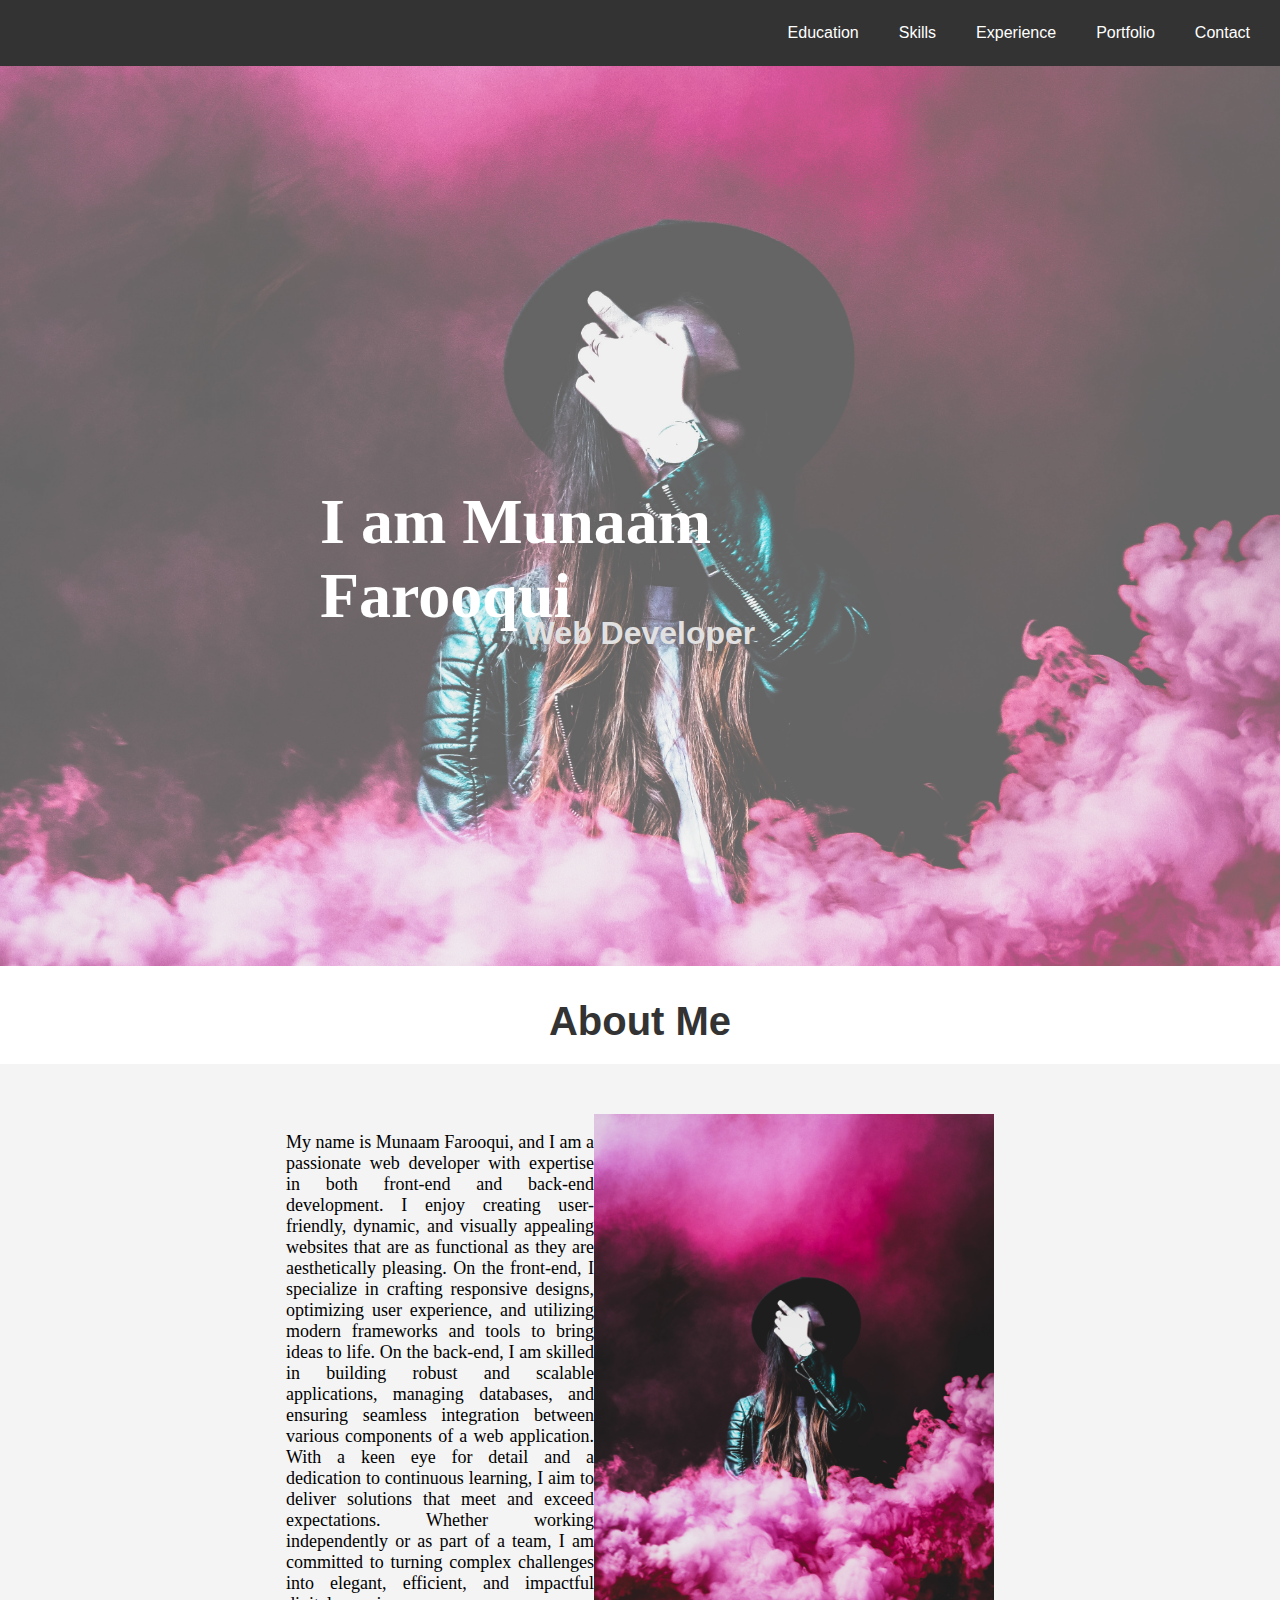
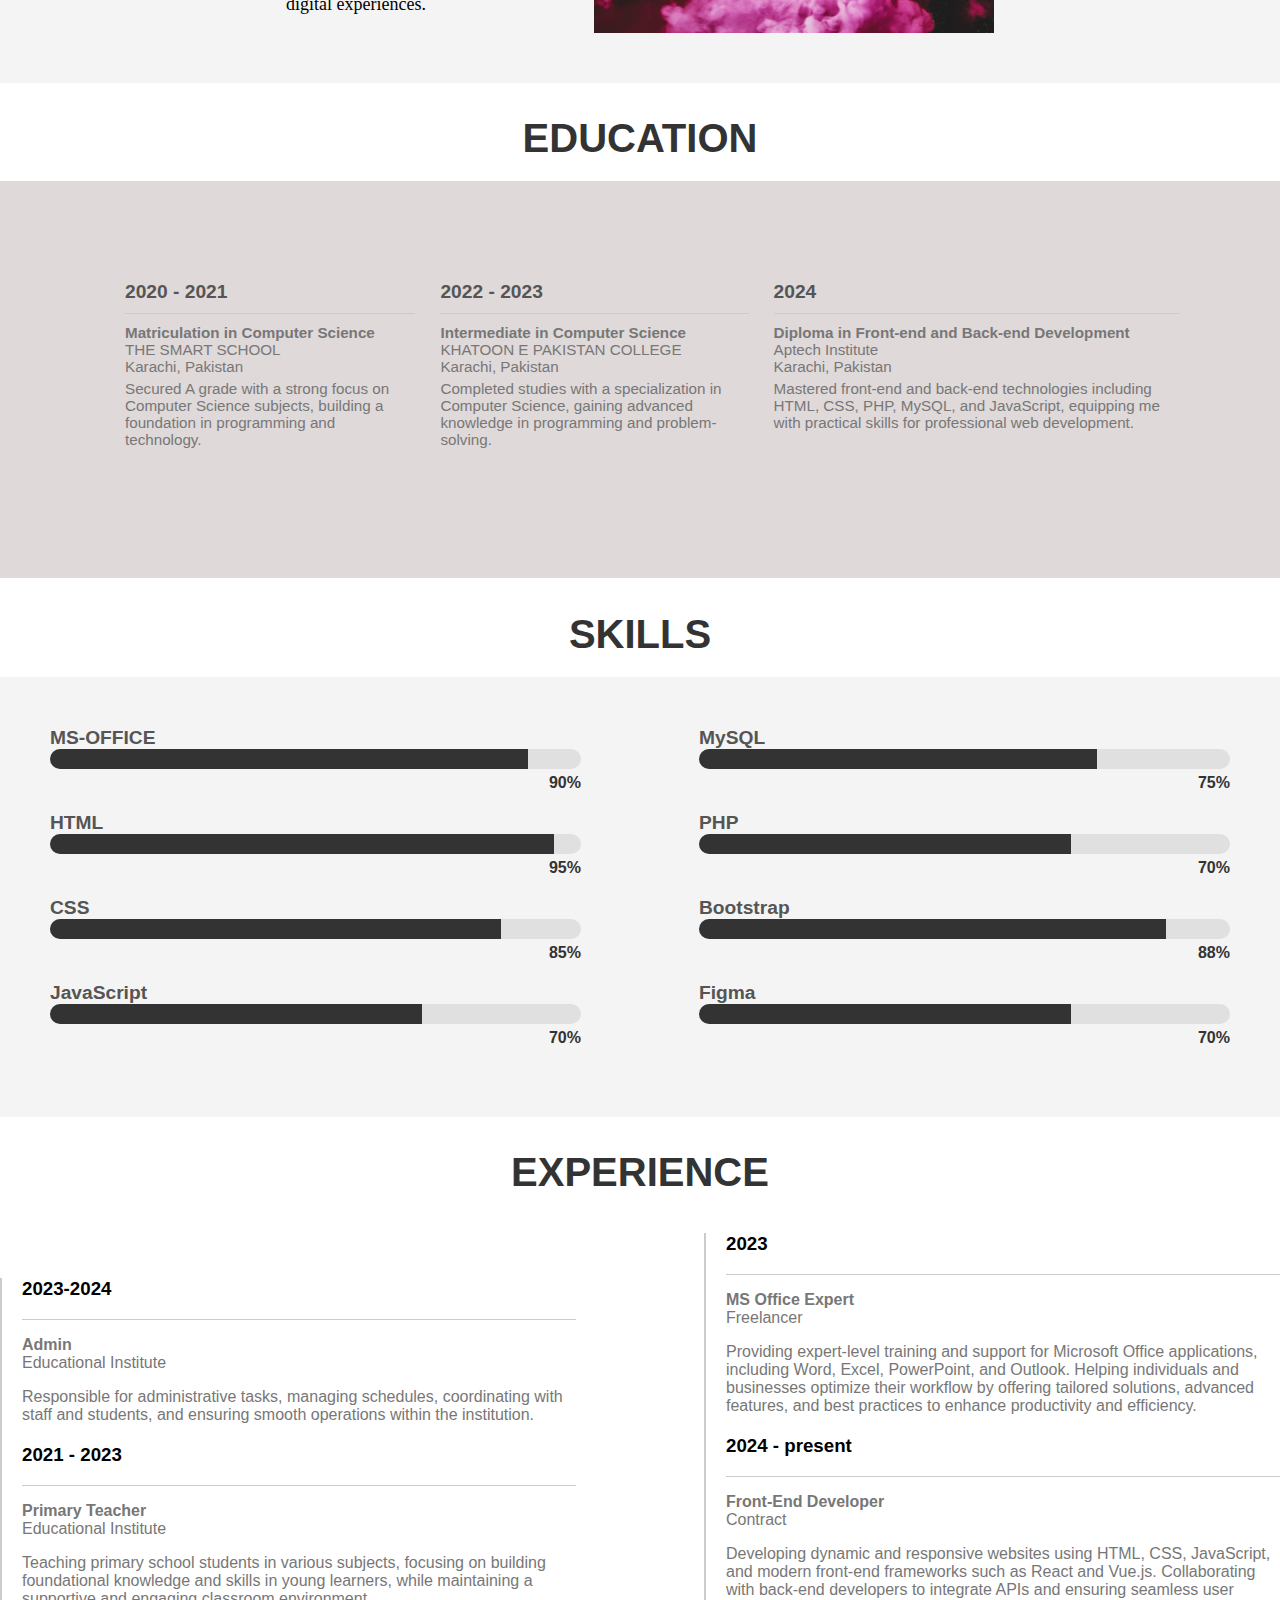
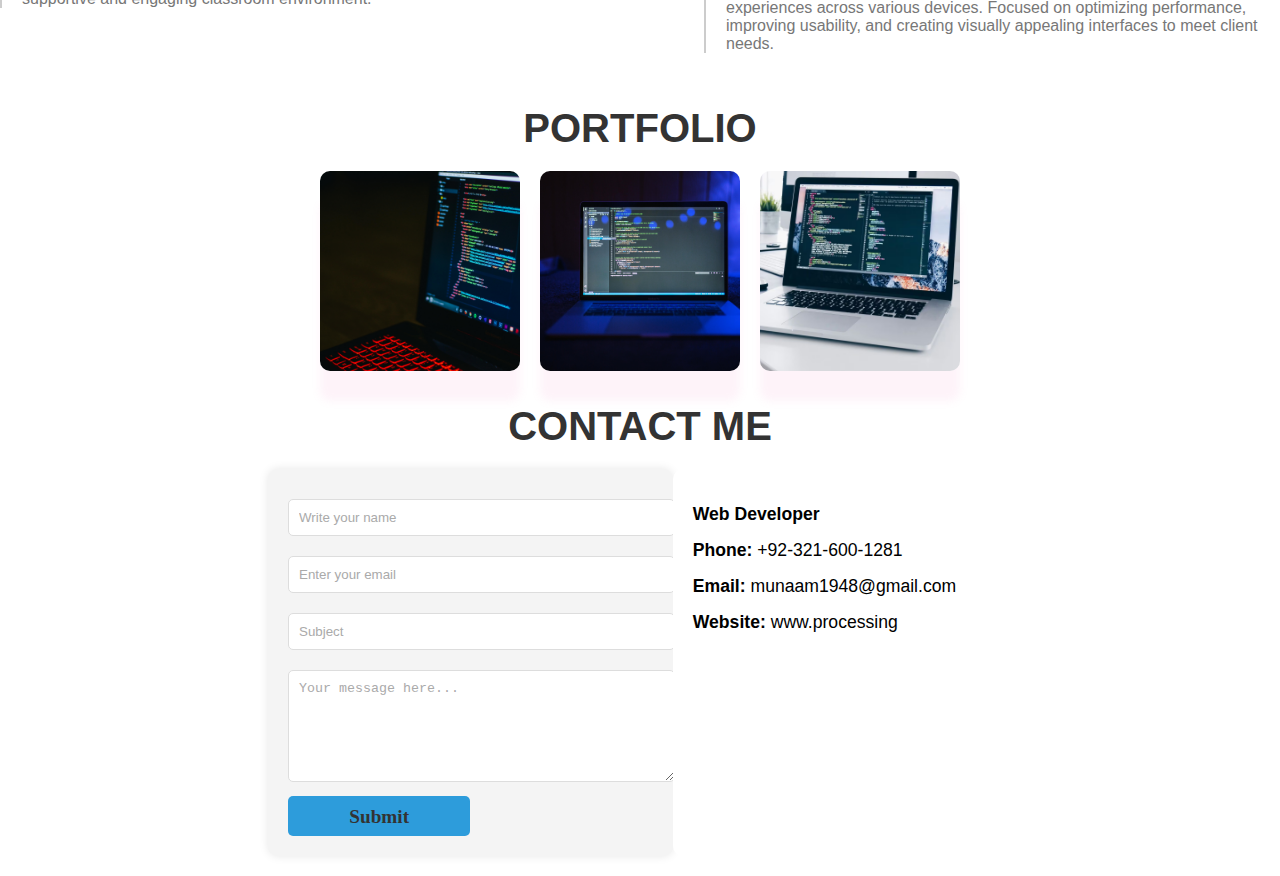
<file: index.html>
<!DOCTYPE html>
<html lang="en">
<head>
  <meta charset="UTF-8">
  <meta name="viewport" content="width=device-width, initial-scale=1.0">
  <title>PORTFOLIO</title>
  <style>

body {
            margin: 0;
            font-family: Arial, sans-serif;
        }

        .navbar {
            display: flex;
            justify-content: flex-end;
            background-color: #333;
            padding: 10px;
        }

        .navbar a {
            color: white;
            text-decoration: none;
            padding: 14px 20px;
        }


.hero {
            position: relative;
            height: 100vh;
            background-image: url('images/smoke.jpg'); /* Yahan apna image URL daalain */
            background-size: cover;
            background-position: center;
            opacity: 0.68;
        }

        .hero h1 {
            position: absolute;
            top: 50%;
            left: 50%;
            transform: translate(-50%, -50%);
            color: white;
            font-size: 4em;
            font-family: 'Times New Roman', Times, serif;
        }

        .hero h2 {
            position: absolute;
            top: 60%;
            left: 50%;
            transform: translate(-50%, -50%);
            color: lightgray;
            font-size: 2em;
        }


        .about {
            display: flex;
            justify-content: space-between;
            padding: 50px;
            background-color: #f4f4f4;
        }

        .about img {
            width: 50%;
            max-width: 400px;
            /* border: 2px solid black; */
            margin-right: 20%;
        }

        .about-text {
            width: 35%;
            /* border: 2px solid black; */
            margin-left: 20%;
            font-size: large;
            font-weight: 200;
            font-style: normal;
            font-family:'Times New Roman', Times, serif;
            text-align: justify;
             
        }

        
        .education-section {
            padding: 100px;
            background-color: #dfd9d9;
            display: flex;
            flex-direction: row;
        
        }

        header>h2 {
            text-align: center;
            font-size: 2.5em;
            margin-bottom: 20px;
            color: #333;
        }

        .education-item {
            display: flex;
            align-items: flex-start;
            margin-bottom: 30px;
            gap: 10px;
        }

        .education-item i {
            font-size: 24px;
            color: #333;
            margin-right: 15px;
        }

        .education-item-content {
            flex-grow: 1;
        }

        .education-item-content h3 {
            margin: 0;
            font-size: 1.2em;
            color: #555;
        }

        .education-item-content p {
            margin: 5px 0 0;
            color: #777;
            font-size: 0.95em;
        }

        hr {
            width: 100%;
            border: none;
            border-top: 1px solid #ccc;
            margin: 10px 0;
        }


        .skills-section {
    padding: 50px;
    background-color: #f4f4f4;
    display: flex;
    justify-content: space-between;
    flex-wrap: wrap;
    gap: 20px;
}

.skills-column {
    width: 45%;
}

.progressText {
    font-size: 1.2em;
    font-weight: bold;
    color: #555;
    margin-bottom: 10px;
}

.single-progress-txt {
    margin-bottom: 20px;
}

.progress {
    background-color: #e0e0e0;
    border-radius: 15px;
    overflow: hidden;
    position: relative;
    height: 20px;
    width: 100%;
}

.progress-bar {
    background-color: #333;
    height: 100%;
    transition: width 0.5s ease-in-out;
}

.single-progress-txt h3 {
    text-align: right;
    margin-top: 5px;
    font-size: 1em;
    color: #333;
}


 /* Experience Section */
 .experience {
            padding: 50px 20px;
            background-color: #f5bfbf;
        }

        /* .experience-header {
            text-align: center;
            font-size: 2.5em;
            margin-bottom: 40px;
            color: #333;
        } */

        .experience-content {
            display: flex;
            justify-content: space-between;
            gap: 40px;
            align-items: center;
        }

        .experience-column {
            width: 45%;
        }

        .timeline {
            border-left: 2px solid #ccc;
            padding-left: 20px;
        }

        .timeline-content {
            margin-bottom: 20px;
        }

        .timeline-content h4 {
            font-size: 1.2em;
            margin: 5px 0;
        }

        .timeline-content p {
            font-size: 1em;
            color: #777;
        }

         /* Portfolio Section */

        /* Existing Styles for Navbar, Hero Section, etc... */

        /* Portfolio Section */
        .portfolio-gallery {
            display: flex;
            justify-content: center;
            gap: 20px;
        }

        .portfolio-item {
            position: relative;
            width: 200px;
            height: 200px;
            overflow: hidden;
            border-radius: 10px;
            box-shadow: 0 30px 8px rgba(243, 140, 195, 0.1);
            transition: transform 0.3s ease-in-out;
        }

        .portfolio-item:hover {
            transform: scale(1.1);
        }

        .portfolio-item img {
            width: 100%;
            height: 100%;
            object-fit: cover;
            transition: opacity 0.3s ease-in-out;
        }

        .portfolio-item:hover img {
            opacity: 0.7;
        }

        .portfolio-item .project-name {
            position: absolute;
            top: 50%;
            left: 50%;
            transform: translate(-50%, -50%);
            font-size: 1.5em;
            color: white;
            opacity: 0;
            transition: opacity 0.3s ease-in-out;
        }

        .portfolio-item:hover .project-name {
            opacity: 1;
        }

        /* Project Details Popup */
        .project-details {
            display: none;
            position: fixed;
            top: 0;
            left: 0;
            width: 100%;
            height: 100%;
            background-color: rgba(0, 0, 0, 0.7);
            justify-content: center;
            align-items: center;
            z-index: 999;
            padding: 20px;
        }

        .project-details .content {
            background-color: white;
            border-radius: 10px;
            max-width: 90%;
            max-height: 80%;
            overflow-y: auto;
            padding: 20px;
        }

        .project-details img {
            width: 100%;
            max-height: 400px;
            object-fit: cover;
        }

        .close-btn {
            position: absolute;
            top: 20px;
            right: 80px;
            background-color: #333;
            color: white;
            font-size: 1.5em;
            border: none;
            cursor: pointer;
            padding: 10px 15px;
            border-radius: 5px;
        }

        .close-btn:hover {
            background-color: #555;
        }

        .contact-container {
            display: flex;
            justify-content: space-between;
            margin: 20px;
        }

        /* Form Section */
        .contact-form {
            width: 30%;
            padding: 20px;
            background-color: #f4f4f4;
            border-radius: 10px;
            margin-left:20% ;
            box-shadow: 0 0 10px rgba(0, 0, 0, 0.1);
        }

        .contact-form input,
        .contact-form textarea {
            width: 100%;
            padding: 10px;
            margin: 10px 0;
            border-radius: 5px;
            border: 1px solid #ddd;
        }

        .contact-form input::placeholder,
        .contact-form textarea::placeholder {
            color: #aaa;
        }

        .contact-form button {
            padding: 10px 20px;
            background-color: #2d9cdb;
            color: white;
            border: none;
            border-radius: 5px;
            cursor: pointer;
            font-size: 1.2em;
        }

        .contact-form button{

            width: 50%;
            height: 40px;
            font-family: Cambria, Cochin, Georgia, Times, 'Times New Roman', serif;
            font-weight: 800;
            color: #333;
        }
        .contact-form button:hover {
            background-color: #2083b0;
            
        }

        /* Personal Info Section */
        .personal-info {
            width: 45%;
            background-color: #fff;
            padding: 20px;
            border-radius: 10px;
            /* box-shadow: 0 0 10px rgba(0, 0, 0, 0.1); */
        }

        .personal-info p {
            margin: 15px 0;
            font-size: 1.1em;
        }

        .personal-info p span {
            font-weight: bold;
        }

        /* Social Media Icons */
        .social-icons {
            margin-top: 20px;
        }

        .social-icons a {
            margin-right: 15px;
            font-size: 1.5em;
            color: #333;
        }

        .social-icons a:hover {
            color: #2d9cdb;
        }



    /* CSS Styles */
    /* body {
      font-family: Arial, sans-serif;
      margin: 0;
      padding: 0;
    }

    .navbar {
      display: flex;
      justify-content: flex-end;
      background-color: #333;
      padding: 10px;
    }

    .navbar a {
      color: white;
      text-decoration: none;
      padding: 14px 20px;
      border-radius: 4px;
    }

    .navbar a.active {
      background-color: #007BFF;
    } */

    /* section {
      height: 500px; /* Full screen height for demonstration */
      /* padding: 20px;
    } */ */
/* 
    section:nth-child(odd) {
      background-color: #f4f4f4;
    }

    section:nth-child(even) {
      background-color: #e0e0e0;
    } */
  </style>
</head>
<body>
  <div class="navbar">
    <a href="#education" class="nav-item">Education</a>
    <a href="#skills" class="nav-item">Skills</a>
    <a href="#experience" class="nav-item">Experience</a>
    <a href="#portfolio" class="nav-item">Portfolio</a>
    <a href="#contact" class="nav-item">Contact</a>
  </div>


  <div class="hero">
    <h1>I am Munaam Farooqui</h1>
    <h2>Web Developer</h2>
</div>


<header> <h2 style="display: flex; flex-direction: row; justify-content: center  ;">About Me</h2></header>

<div class="about">
    <div class="about-text">
       <!-- <header> <h2 style="display: flex; flex-direction: row; justify-content: center  ;">About Me</h2></header> -->
        <p>My name is Munaam Farooqui, and I am a passionate web developer with expertise in both front-end and back-end development. I enjoy creating user-friendly, dynamic, and visually appealing websites that are as functional as they are aesthetically pleasing.

            On the front-end, I specialize in crafting responsive designs, optimizing user experience, and utilizing modern frameworks and tools to bring ideas to life. On the back-end, I am skilled in building robust and scalable applications, managing databases, and ensuring seamless integration between various components of a web application.
            
            With a keen eye for detail and a dedication to continuous learning, I aim to deliver solutions that meet and exceed expectations. Whether working independently or as part of a team, I am committed to turning complex challenges into elegant, efficient, and impactful digital experiences.
            </p>
    </div>
    <img src="images/smoke.jpg" alt="My Photo"> <!-- Yahan apne photo ka URL daalain -->
</div>


  <!-- Sections -->
  <section id="education">
    <header> <h2 style="display: flex; flex-direction: row; justify-content: center  ;">EDUCATION</h2></header>
   
    <div class="education-section">
        <!-- <h2>Education</h2> -->
        <div class="education-item">
            <i class="fas fa-graduation-cap"></i>
            <div class="education-item-content">
                <h3>2020 - 2021</h3>
                <hr>
                <p><strong>Matriculation in Computer Science</strong><br>THE SMART SCHOOL<br>Karachi, Pakistan</p>
                <p>Secured A grade with a strong focus on Computer Science subjects, building a foundation in programming and technology.</p>
                
            </div>
        </div>
        <div class="education-item" >
            <i class="fas fa-graduation-cap"></i>
            <div class="education-item-content">
                <h3>2022 - 2023</h3>
<hr>
<p><strong>Intermediate in Computer Science</strong><br>KHATOON E PAKISTAN COLLEGE<br>Karachi, Pakistan</p>
<p>Completed studies with a specialization in Computer Science, gaining advanced knowledge in programming and problem-solving.</p>

                
            </div>
        </div>
        <div class="education-item">
            <i class="fas fa-paint-brush"></i>
            <div class="education-item-content">
                <h3>2024</h3>
                <hr>
                <p><strong>Diploma in Front-end and Back-end Development</strong><br>Aptech Institute<br>Karachi, Pakistan</p>
                <p>Mastered front-end and back-end technologies including HTML, CSS, PHP, MySQL, and JavaScript, equipping me with practical skills for professional web development.</p>
                
                
            </div>
        </div>
    </div>
  </section>

  <section id="skills">
    <header>
        <h2 style="display: flex; flex-direction: row; justify-content: center;">SKILLS</h2>
    </header>
    
    <div class="skills-section">
        <!-- Left Column -->
        <div class="skills-column">
            <span class="progressText">MS-OFFICE</span>
            <div class="single-progress-txt">
                <div class="progress">
                    <div class="progress-bar" style="width: 90%;"></div>
                </div>
                <h3>90%</h3>
            </div>
    
            <span class="progressText">HTML</span>
            <div class="single-progress-txt">
                <div class="progress">
                    <div class="progress-bar" style="width: 95%;"></div>
                </div>
                <h3>95%</h3>
            </div>
    
            <span class="progressText">CSS</span>
            <div class="single-progress-txt">
                <div class="progress">
                    <div class="progress-bar" style="width: 85%;"></div>
                </div>
                <h3>85%</h3>
            </div>
    
            <span class="progressText">JavaScript</span>
            <div class="single-progress-txt">
                <div class="progress">
                    <div class="progress-bar" style="width: 70%;"></div>
                </div>
                <h3>70%</h3>
            </div>
        </div>
    
        <!-- Right Column -->
        <div class="skills-column">
            <span class="progressText">MySQL</span>
            <div class="single-progress-txt">
                <div class="progress">
                    <div class="progress-bar" style="width: 75%;"></div>
                </div>
                <h3>75%</h3>
            </div>
    
            <span class="progressText">PHP</span>
            <div class="single-progress-txt">
                <div class="progress">
                    <div class="progress-bar" style="width: 70%;"></div>
                </div>
                <h3>70%</h3>
            </div>
    
            <span class="progressText">Bootstrap</span>
            <div class="single-progress-txt">
                <div class="progress">
                    <div class="progress-bar" style="width: 88%;"></div>
                </div>
                <h3>88%</h3>
            </div>
    
            <span class="progressText">Figma</span>
            <div class="single-progress-txt">
                <div class="progress">
                    <div class="progress-bar" style="width: 70%;"></div>
                </div>
                <h3>70%</h3>
            </div>
        </div>
    </div>

  </section>

  <section id="experience">
    <header> <h2 style="display: flex; flex-direction: row; justify-content: center  ;">EXPERIENCE</h2></header>
        <div class="experience-content">
            <div class="experience-column">
                <div class="timeline">
                    <div class="timeline-content">
                        <h3>2023-2024</h3>
<hr>
<p><strong>Admin</strong><br>Educational Institute</p>
<p>Responsible for administrative tasks, managing schedules, coordinating with staff and students, and ensuring smooth operations within the institution.</p>


                    </div>
                    <div class="timeline-content">
                        <h3>2021 - 2023</h3>
<hr>
<p><strong>Primary Teacher</strong><br>Educational Institute</p>
<p>Teaching primary school students in various subjects, focusing on building foundational knowledge and skills in young learners, while maintaining a supportive and engaging classroom environment.</p>

                    </div>
                </div>
            </div>
            <div class="experience-column">
                <div class="timeline">
                    <div class="timeline-content">
                        <h3>2023</h3>
                        <hr>
                        <p><strong>MS Office Expert</strong><br>Freelancer</p>
                        <p>Providing expert-level training and support for Microsoft Office applications, including Word, Excel, PowerPoint, and Outlook. Helping individuals and businesses optimize their workflow by offering tailored solutions, advanced features, and best practices to enhance productivity and efficiency.</p>
                    </div>
                    <div class="timeline-content">
                        <h3>2024 - present</h3>
                        <hr>
                        <p><strong>Front-End Developer</strong><br>Contract</p>
                        <p>Developing dynamic and responsive websites using HTML, CSS, JavaScript, and modern front-end frameworks such as React and Vue.js. Collaborating with back-end developers to integrate APIs and ensuring seamless user experiences across various devices. Focused on optimizing performance, improving usability, and creating visually appealing interfaces to meet client needs.</p>
                    </div>
                </div>
            </div>
        </div>
    </section>
  </section>

  <section id="portfolio">
    <header> <h2 style="display: flex; flex-direction: row; justify-content: center  ;">PORTFOLIO</h2></header>

    <!-- Portfolio Section -->
    <!-- Existing Navbar, Hero Section, etc... -->

   <!-- <header> <h2>Portfolio</h2></header> -->
   <div class="portfolio">
       <div class="portfolio-gallery">
           <div class="portfolio-item" onclick="openProject('figma')">
               <img src="images/code.jpg" alt="Project 1">
               <div class="project-name">Figma</div>
           </div>
           <div class="portfolio-item" onclick="openProject('website')">
               <img src="images/code2.jpeg" alt="Project 2">
               <div class="project-name">Website</div>
           </div>
           <div class="portfolio-item" onclick="openProject('design')">
               <img src="images/code3.avif" alt="Project 3">
               <div class="project-name">Design</div>
           </div>
       </div>
   </div>

   <!-- Project Details Popup -->
   <div  id="project-details"   class="project-details" >
       <button class="close-btn" onclick="closeProject()">Close</button>
       <div id="project-content" class="content"></div>
   </div>

   <script>
       // JavaScript for Opening and Closing Projects
       function openProject(projectName) {
           const projectDetails = document.getElementById('project-details');
           const projectContent = document.getElementById('project-content');
           let content;

           // Example project details (you can add more content here)
           if (projectName === 'figma') {
               content = `<h2>PORTFOLIO PROJECT</h2><p>Description:
This project is a personal portfolio website designed to showcase my skills, projects, and experiences as a web developer. The website is built with a clean, modern, and responsive design, ensuring it looks great on all devices. It features a smooth, interactive navigation system that guides visitors through various sections, including my education, work experience, and contact details.

Technologies used:

HTML for structuring the content
CSS (with Flexbox and Grid) for layout and styling
JavaScript for interactive elements such as smooth scrolling and dynamic content loading
Bootstrap for responsive design.</p> <a href="portfolio" target="_blank">View Project</a>`;
           } else if (projectName === 'website') {
               content = `<h2>WebPage Project</h2><p>"Welcome to my portfolio! I specialize in creating visually stunning and user-friendly websites that deliver exceptional experiences. With a passion for design and a keen eye for detail, I bring ideas to life through clean, modern, and responsive front-end development. Explore my projects to see how I can transform your digital vision into reality."</p> <a href="HTML" target="_blank">View Project</a> `;
           } else if (projectName === 'design') {
               content = `<h2>Design Project</h2><p> Design project.</p><img src="images/code.jpg" alt="Design Project">`;
           }

//             projectDetails.style.display = 'flex';:
// Jab aap kisi project par click karte ho, yeh line popup ko dikhane ke liye hai.
// Hum display: 'flex' use kar rahe hain, jo project-details ko fullscreen mode mein show karne ke liye hai.
// Iska matlab hai ki popup ka container visible ho jayega.

           projectContent.innerHTML = content;
           projectDetails.style.display = 'flex';
       }

       function closeProject() {
           const projectDetails = document.getElementById('project-details');
           projectDetails.style.display = 'none';
       }
   </script>
  </section>

  <section id="contact">
   
     <!-- Header -->
     <header> <h2 style="display: flex; flex-direction: row; justify-content: center  ;">CONTACT ME</h2></header>

     <!-- Contact Section -->
     <div class="contact-container">
 
         <!-- Contact Form -->
         <div class="contact-form">
             <input type="text" placeholder="Write your name" id="name" name="name">
             <input type="email" placeholder="Enter your email" id="email" name="email">
             <input type="text" placeholder="Subject" id="subject" name="subject">
             <textarea placeholder="Your message here..." id="message" name="message" rows="6"></textarea>
             <button type="submit">Submit</button>
         </div>
 
         <!-- Personal Info Section -->
         <div class="personal-info">
             <p><span>Web Developer</span></p>
             <p><span>Phone:</span> +92-321-600-1281</p>
             <p><span>Email:</span> munaam1948@gmail.com</p>
             <p><span>Website:</span> www.processing</p>
 
             <!-- Social Media Icons -->
             <div class="social-icons">
                 <a href="#" class="fab fa-facebook-f"></a>
                 <a href="#" class="fab fa-instagram"></a>
                 <a href="#" class="fab fa-snapchat-ghost"></a>
                 <a href="#" class="fab fa-twitter"></a>
             </div>
         </div>
 
     </div>
    
    
     
  <script>
    // Smooth Scroll Functionality
    const navItems = document.querySelectorAll('.nav-item');

    navItems.forEach(item => {
      item.addEventListener('click', (e) => {
        e.preventDefault();

        // Remove active class from all links
        navItems.forEach(nav => nav.classList.remove('active'));

        // Add active class to clicked link
        item.classList.add('active');

        // Scroll to the target section
        const targetSection = document.querySelector(item.getAttribute('href'));
        targetSection.scrollIntoView({
          behavior: 'smooth'
        });
      });
    });
  </script>
</body>
</html>
</file>
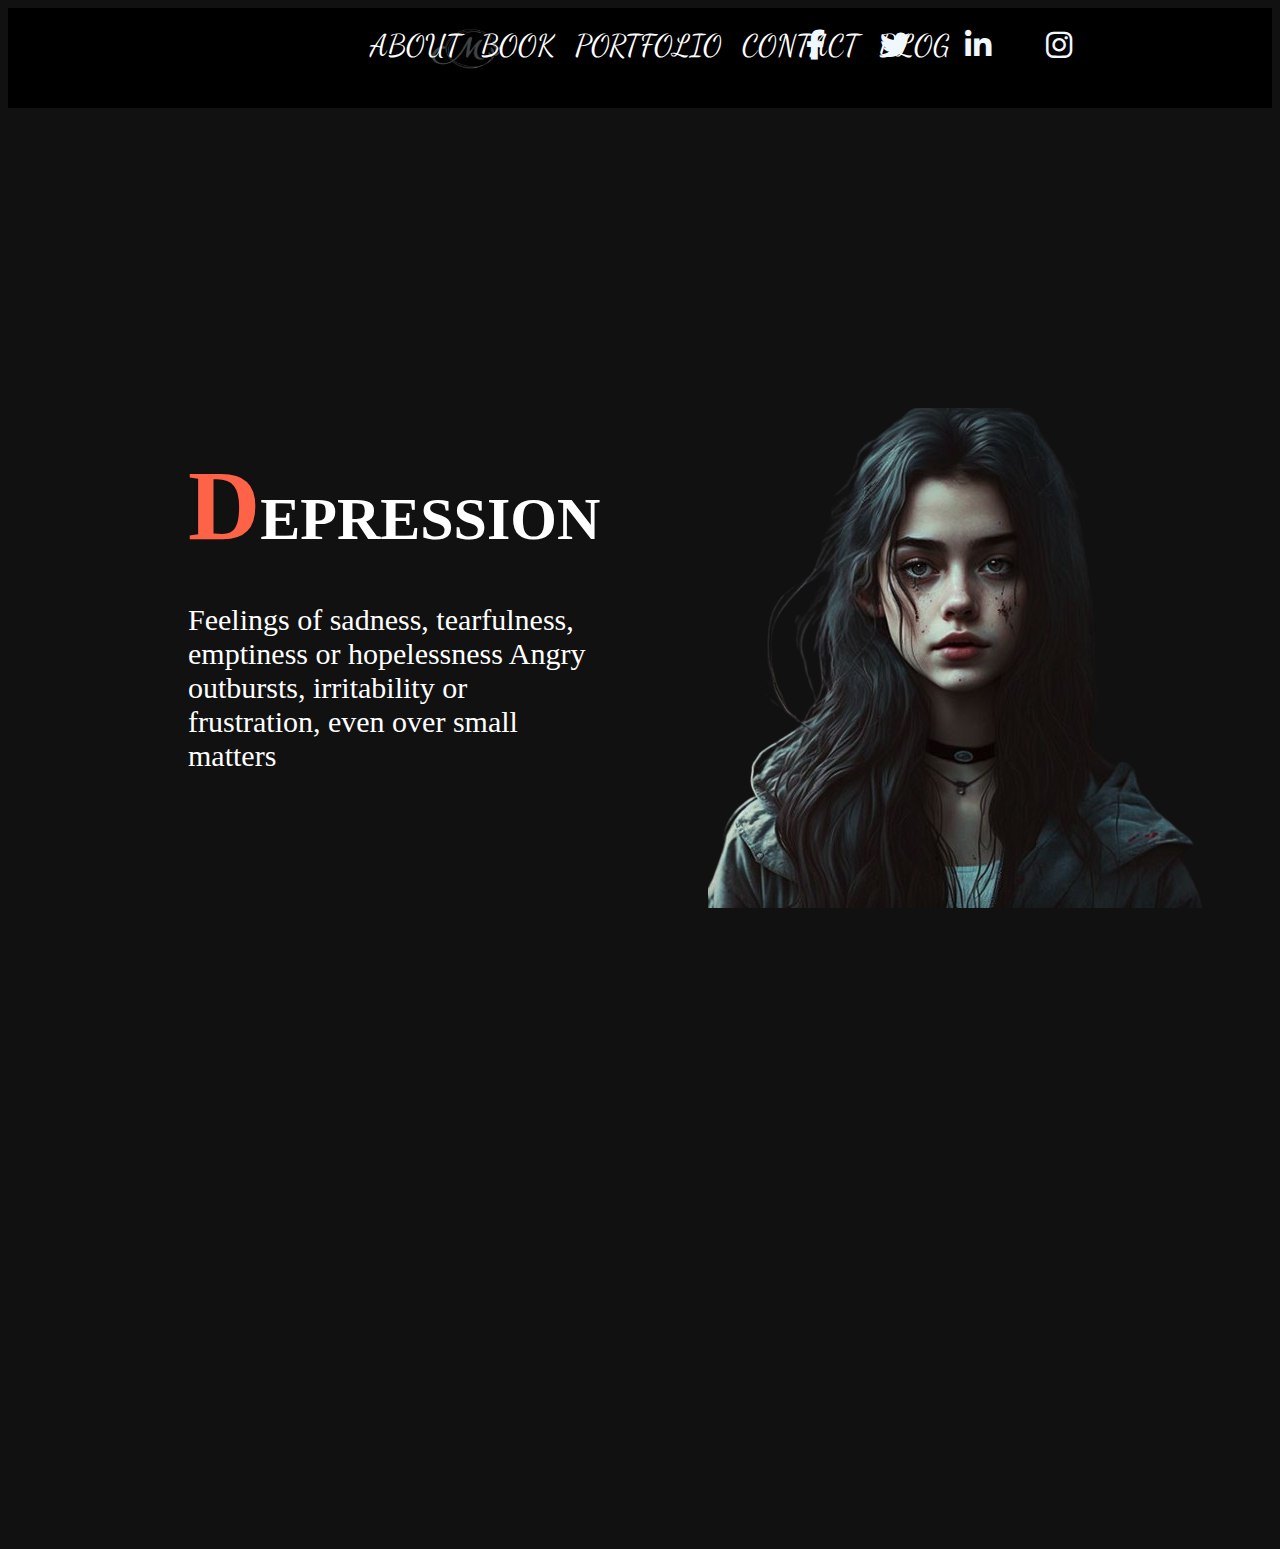
<file: HTML/index.html>
<!DOCTYPE html>
<html lang="en">

<head>
    <meta charset="UTF-8">
    <meta name="viewport" content="width=device-width, initial-scale=1.0">
    <title>Document</title>
    <link rel="stylesheet" href="CSS/style.css">
    <link rel="stylesheet" href="https://cdnjs.cloudflare.com/ajax/libs/font-awesome/6.5.1/css/all.min.css">
    <link rel="preconnect" href="https://fonts.googleapis.com">
<link rel="preconnect" href="https://fonts.gstatic.com" crossorigin>
<link href="https://fonts.googleapis.com/css2?family=Dancing+Script:wght@700&display=swap" rel="stylesheet">
 
</head>

<body>
    <div class="grandparent">

        <div class="parent"> 
       
            <img src="CSS/images/M.png" alt="" class="m">
         

        <div class="container1">
            <ul class="ul1">
                <li class="icon_one">ABOUT</li>
                <li class="icon_two">BOOK</li>
                <li class="icon_three">PORTFOLIO</li>
                <li class="icon_four">CONTACT</li>
                <li class="icon_five">BLOG</li>
            </ul>
        </div>



        <div class="container2">
            <ul class="ul2">
                <li><abbr title="facebook"> <i class="fab fa-facebook-f"></i></abbr></li>
                <li><abbr title="twitter"> <i class="fab fa-twitter"></i></abbr></li>
                <li><abbr title="linkdin"><i class="fab fa-linkedin-in"></i></abbr></li>
                <li><abbr title="instagram"><i class="fab fa-instagram"></i></abbr></li>
            </ul>
        </div>


    </div>

    </div>


    <div class="img">
        <img src="CSS/images/darker.png" alt="">
    </div>


    <div class="depress"> 
        <h1 class="depression">DEPRESSION</h1>
        <p style="justify-content: center;">Feelings of sadness, tearfulness, emptiness or hopelessness Angry outbursts, irritability  or frustration, even over small matters</p>
    </div>

    <div class="thought"  >
        <h1>THOUGHTS CAUSED BY DEPRESSION</h1>
        <details> <summary>CLICK ME</summary>
        <ul class="list">
            <li>'I'm a failure. '</li>
            <li>'It's my fault. '</li>
            <li>'Nothing good ever happens to me. '</li>
            <li>'There is nothing good in my life. '</li>
            <li>'Life's not worth living. '</li>
        </ul>
    </details>
    </div>
 
</body>

</html>
</file>
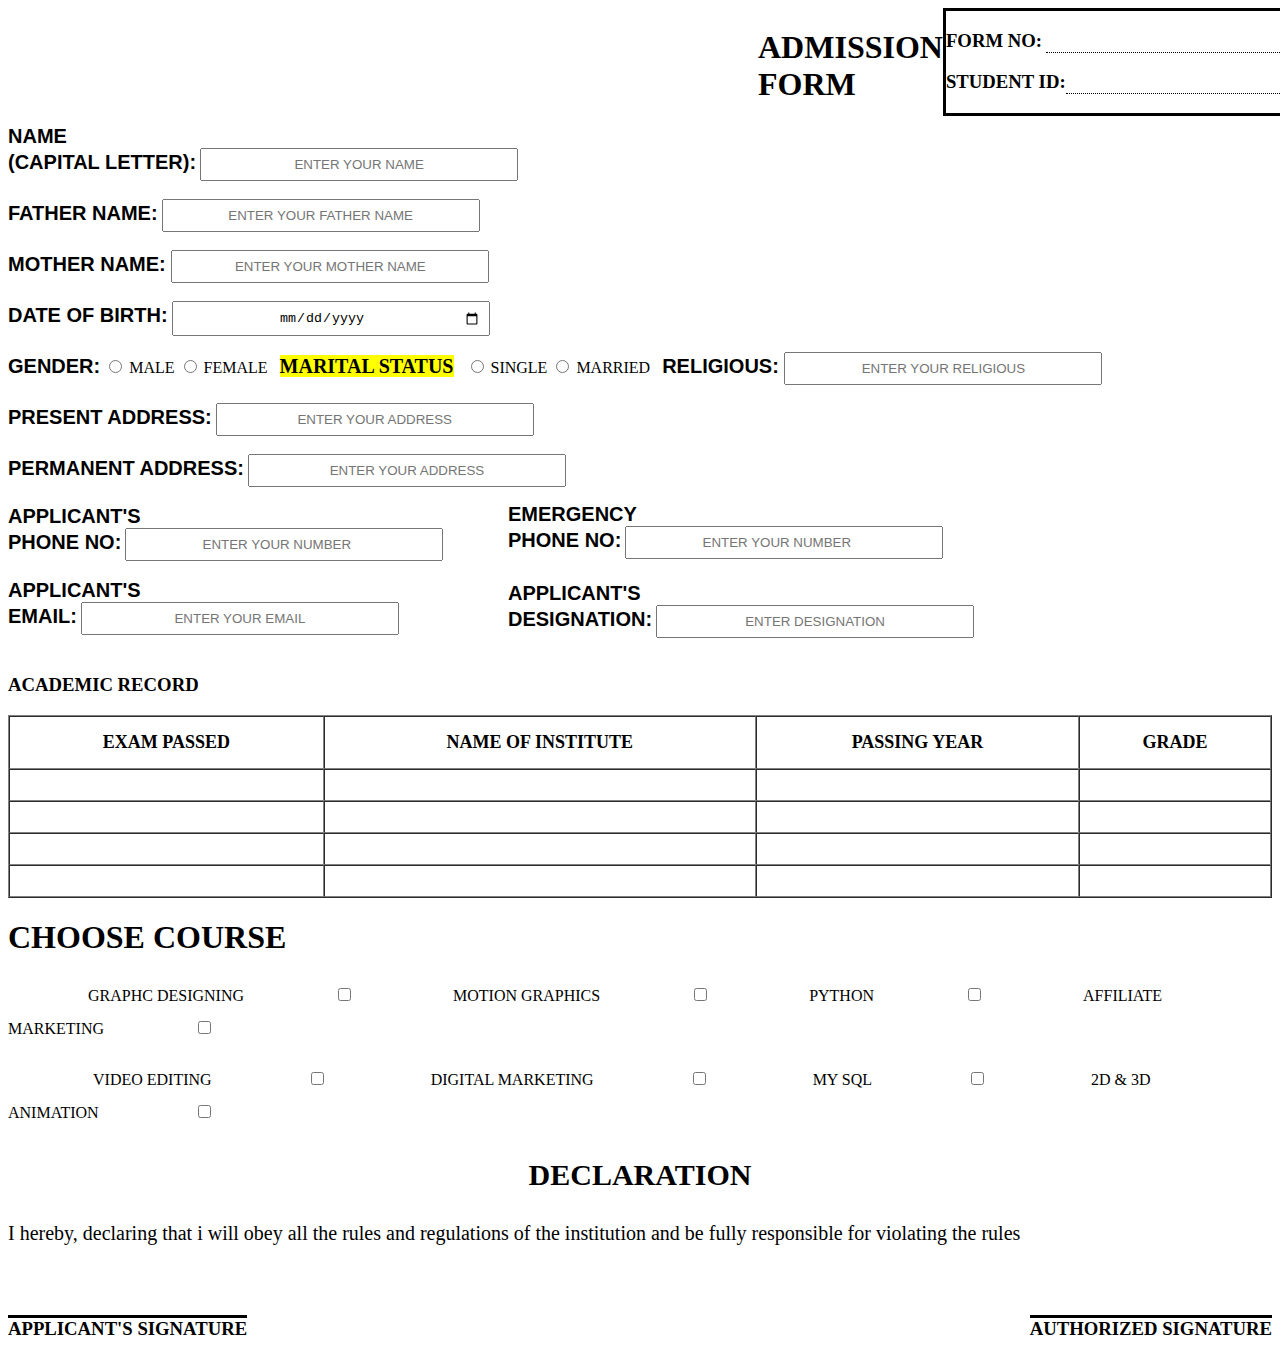
<file: HTML/form.html>
<!DOCTYPE html>
<html lang="en">

<head>
    <meta charset="UTF-8">
    <meta name="viewport" content="width=device-width, initial-scale=1.0">
    <title>Document</title>
    <link rel="stylesheet" href="CSS/styleform.css">
</head>

<body>
    <div class="container">
        <div class="header">
            <header>
                <H1 style="margin-left: 750px;">ADMISSION FORM</H1>
            </header>
            <div>
                <div class="stdid" style="border: 3px solid black;">
                    <h3 class="sideh3">FORM NO: <div style="border-bottom: 1px dotted black; margin-left: 100px; width:270px;"></div>
                    </h3>
                    <h3 class="sideh3"> STUDENT ID: <div style="border-bottom: 1px dotted black; margin-left: 120px; width:250px;">
                        </div>
                    </h3>
                </div>
            </div>
        </div>


        <form action="">
 

            <label for="" style="font-size: 20px;" class="label">NAME <br> (CAPITAL LETTER):</label>
            <input type="text" placeholder="ENTER YOUR NAME" style="width: 300PX; text-align: center; padding: 7px;">

            <br>
            <br>


            <label for="" style="font-size: 20px;" class="label"> FATHER NAME:</label>
            <input type="text" placeholder="ENTER YOUR FATHER NAME"
                style="width: 300PX; text-align: center; padding: 7px;">

            <br>
            <br>

            <label for="" style="font-size: 20px;" class="label">MOTHER NAME: </label>
            <input type="text" placeholder="ENTER YOUR MOTHER NAME"
                style="width: 300PX; text-align: center; padding: 7px;">

            <br>
            <br>

            <label for="" class="label">DATE OF BIRTH:</label>
            <input type="date" style="width: 300PX; text-align: center; padding: 7px;">


            <div class="pic" style="border: 5px solid black;  height: 300px; width: 300px; position: relative; left: 1500px; top: -200px; font-size: larger ;">
            <h4><center> PASSPORT SIZE PHOTO</center></h4>
            </div>
            <br>
            <br>

            <div id="theend" style="margin-top: -330px;">
            <label class="label">GENDER:</label>
            <input type="radio" name="gender">
            <label>MALE </label> <input type="radio" name="gender">
            <label>FEMALE </label> &nbsp;
            <label style="font-size: 20px; "><b><mark>MARITAL STATUS</mark></b></label> &nbsp;
            <input type="radio" name=" status"> <label>SINGLE</label>
            <input type="radio" name=" status"> <label>MARRIED</label> &nbsp;
            <label style="font-size: 20px;" class="label">RELIGIOUS: </label>
            <input type="text" placeholder="ENTER YOUR RELIGIOUS"
                style="width: 300PX; text-align: center; padding: 7px;">

            <br>
            <br>

            <label style="font-size: 20px;" class="label">PRESENT ADDRESS:</label> </label>
            <input type="text" placeholder="ENTER YOUR ADDRESS" style="width: 300PX; text-align: center; padding: 7px;">

            <br>
            <br>


            <label style="font-size: 20px;" class="label">PERMANENT ADDRESS:</label> </label>
            <input type="text" placeholder="ENTER YOUR ADDRESS" style="width: 300PX; text-align: center; padding: 7px;">


            <br>
            <br>

            <div class="section">
                <label style="font-size: 20px;" class="label">APPLICANT'S <br> PHONE NO:</label> </label>
                <input type="number" placeholder="ENTER YOUR NUMBER"
                    style="width: 300PX; text-align: center; padding: 7px;">

                <br>
                <br>


                <label style="font-size: 20px;" class="label">APPLICANT'S <br>EMAIL:</label> </label>
                <input type="email" placeholder="ENTER YOUR EMAIL"
                    style="width: 300PX; text-align: center; padding: 7px;">


                <br>
                <br>


                <label style="font-size: 20px;" class="label" id="label-One">EMERGENCY <br> PHONE NO:</label>
                <input type="number" placeholder="ENTER YOUR NUMBER"
                    style="width: 300PX; text-align: center; padding: 7px;" id="label-One">


                <br>
                <br>


                <label style="font-size: 20px;" class="label" id="label-Two">APPLICANT'S <br> DESIGNATION:</label>
                <input type="text" placeholder="ENTER DESIGNATION"
                    style="width: 300PX; text-align: center; padding: 7px; " id="label-Two">

            </div>

            <h3>ACADEMIC RECORD</h3>
            <label ><table border="1" cellspacing="0" width="100%"> </label>
                <thead>
                    <tr>
                        <th>EXAM PASSED</th>
                        <th>NAME OF INSTITUTE</th>
                        <th>PASSING YEAR</th>
                        <th>GRADE</th>
                    </tr>
                </thead>

                <tbody>
                    <tr>
                        <td></td>
                        <td></td>
                        <td></td>
                        <td></td>
                    </tr>

                    <tr>
                        <td></td>
                        <td></td>
                        <td></td>
                        <td></td>
                    </tr>

                    <tr>
                        <td></td>
                        <td></td>
                        <td></td>
                        <td></td>
                    </tr>

                    <tr>
                        <td></td>
                        <td></td>
                        <td></td>
                        <td></td>
                    </tr>
                </tbody>
            </table>

            <h1>CHOOSE COURSE</h1>

            <div class="choose">
            <label  >GRAPHC DESIGNING</label>
            <input type="checkbox" class="checkbox" > &nbsp; 
             <label> MOTION GRAPHICS</label>
            <input type="checkbox"  class="checkbox" > &nbsp; 
            <label >PYTHON</label>
           <input type="checkbox"  class="checkbox"> &nbsp;
           <label >AFFILIATE MARKETING</label>
           <input type="checkbox"  class="checkbox">

           </div>

            <br>

            <div class="choosetwo">
            <label >VIDEO EDITING</label>
            <input type="checkbox"  class="checkbox" > &nbsp;
            <label >DIGITAL MARKETING</label>
            <input type="checkbox"  class="checkbox"> &nbsp; 
            <label >MY SQL</label>
           <input type="checkbox"  class="checkbox" > &nbsp;
           <label > 2D & 3D ANIMATION</label>
            <input type="checkbox"   class="checkbox">

            <br>
        </div>

        <h3 style="font-size: 30px; font-weight: bold;"> <center> DECLARATION </center></h3>
        <p>I hereby, declaring that i will obey all the rules and regulations of the institution and be fully responsible for violating the rules</p>
        

        <div class="sign"> 
        <h3 style="border-top: 3px solid black; margin-top: 50px;">APPLICANT'S  SIGNATURE</h3>

        <h3  style="border-top: 3px solid black; margin-top: 50px;">AUTHORIZED  SIGNATURE</h3>
        </div>
    </div>

    </form>


    </div>
</body>

</html>
</file>
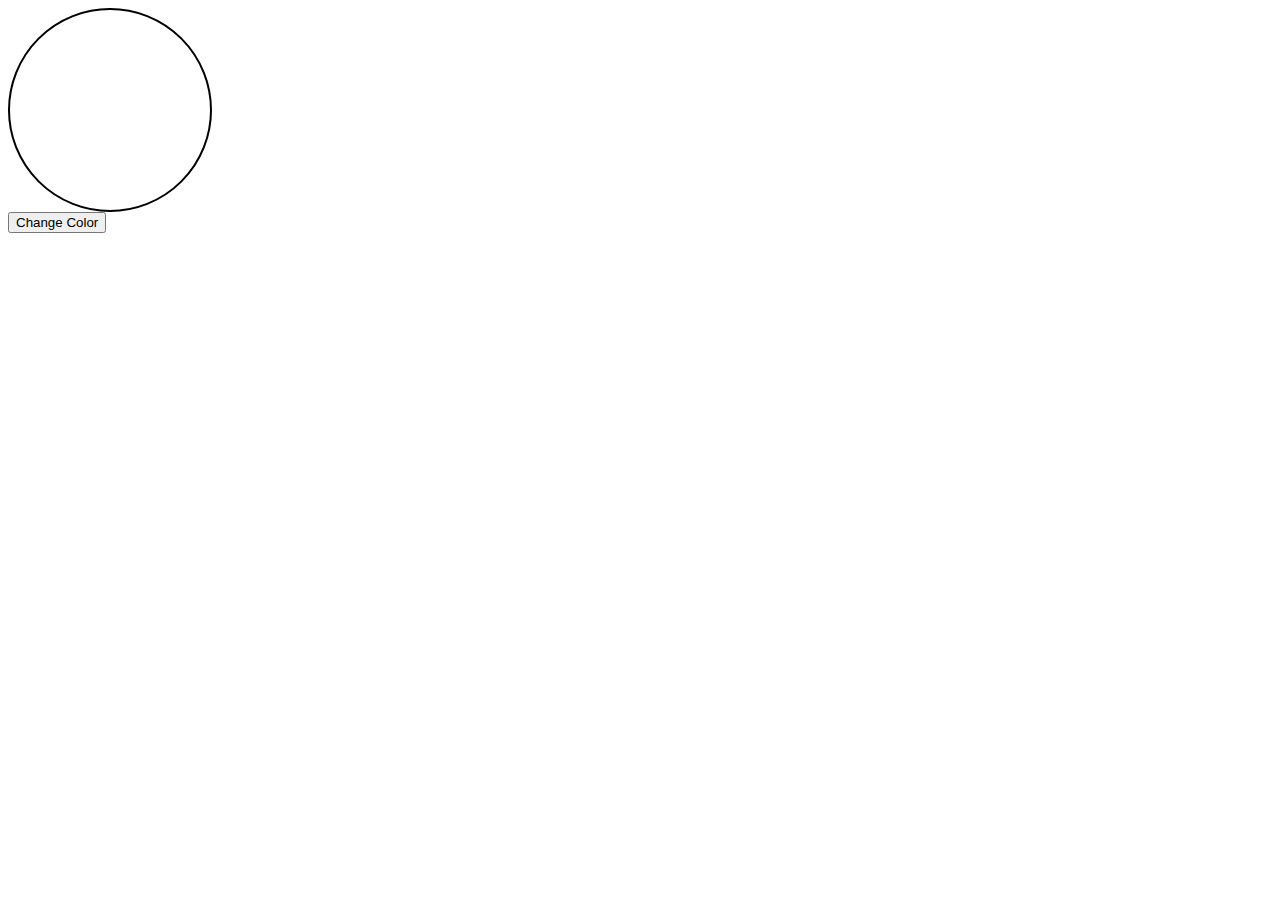
<file: HTML/javascript.html>
<!DOCTYPE html>
<html lang="en">
<head>
    <meta charset="UTF-8">
    <meta name="viewport" content="width=device-width, initial-scale=1.0">
    <title>Document</title>
</head>
<style>
    .bulb{
        border: 2px solid black;
        border-radius: 50%;
        width: 200px;
        height: 200px;
    }
     
</style>
<body>
    <div class="bulb"></div>
    <input type="button" value="Change Color" onclick="hey()" class="button">
    <script>
        function hey(){
            var a = document.getElementsByClassName("bulb");
            a[0].style.background = "yellow";
        }
    </script>
</body>
</html>
</file>
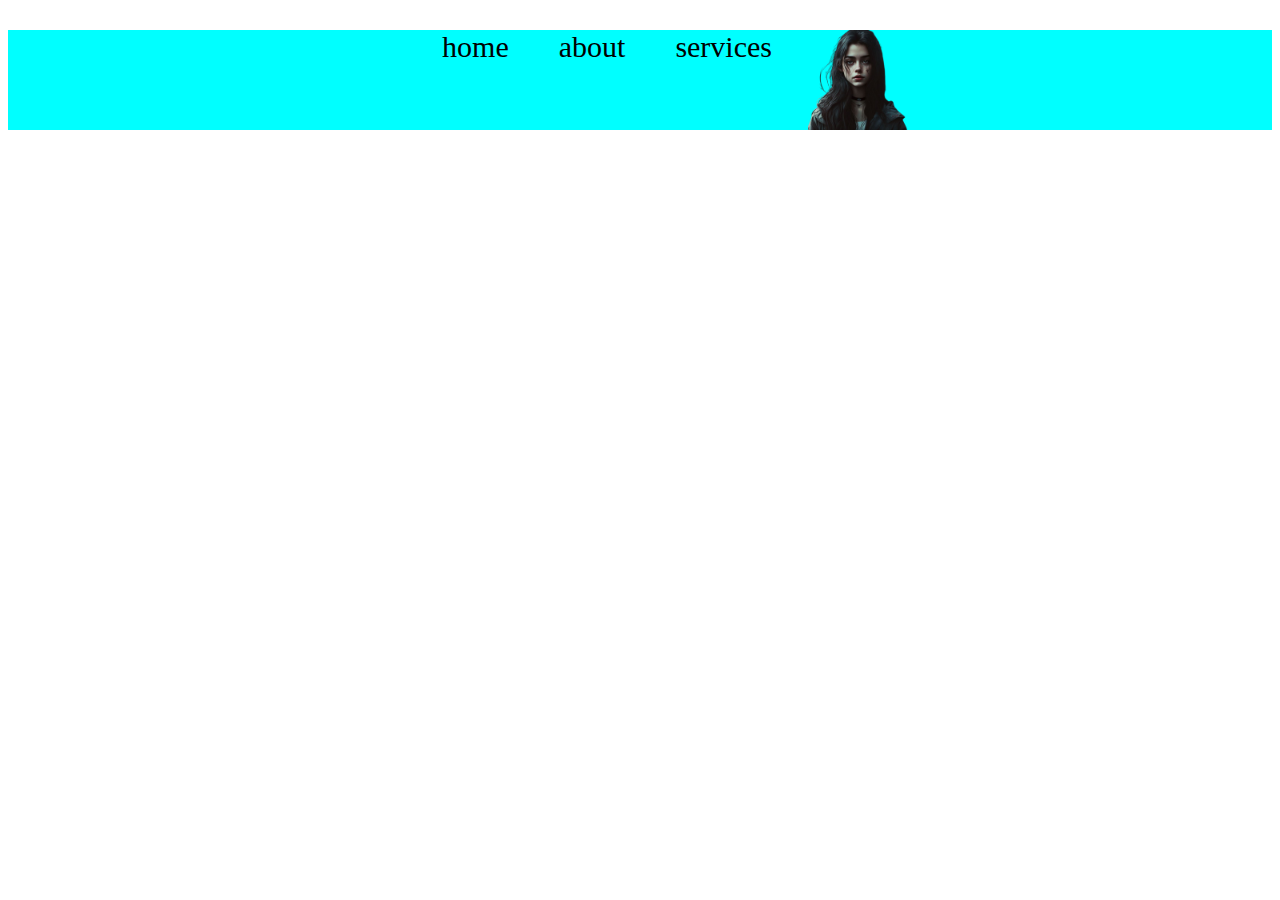
<file: HTML/nav.html>
<!DOCTYPE html>
<html lang="en">
<head>
    <meta charset="UTF-8">
    <meta name="viewport" content="width=device-width, initial-scale=1.0">
    <title>Document</title>
</head>
<style>
    ul{
        display: flex;
        list-style: none;
        background-color: aqua;
        height: 100px;
        gap: 50px;
        justify-content:end;
        padding-right: 500px;
        font-size: 30px;
    
    }

    img{
        /* border: 5px solid black; */
        background-size: cover;
        position: relative;
        top: -130px;
        left: 800px;
        height: 100px;
    }
</style>
<body>
    
    <div>
        <ul>
            <li>home</li>
            <li>about</li>
            <li>services</li>
        </ul>

        <img src="CSS/images/darker.png" alt="">
    </div>
</body>
</html>
</file>
<file: HTML/CSS/style.css>
*{box-sizing:border-box;}
 
@media screen and (max-width:480px){
   .depress{
      font-size: 50px;
      background-color: red;
      color: springgreen;
   }
}

 body{
    background-color:rgba(0, 0, 0, 0.934);
 }

.parent {
    background-color: black;
    height: 100px;
}


.ul1 {
    display: flex;
    color:white;
    list-style: none;
    gap: 20px;
    justify-content:center;
    /* margin-bottom: 50px; */
    font-size: 30px;
    font-family: 'Dancing Script', cursive;
    margin-top: -55px;
    

    
}


.ul2 {
    display: flex;
    color: aliceblue;
    list-style: none;
    gap:55px;
    justify-content:end;
    margin-right: 200px;
    font-family: 'Dancing Script', cursive;
    font-size: 30px;
    margin-top: -65px;
    
    
    
}
 .m{

    background-color:black;
    width: 120px;
    height: 60px;
    box-sizing: border-box;
    font-size: 30px;
    background-attachment: fixed;
    background-size: contain;
    margin-left: 400px;
    margin-top: 10px;
  
    

 }

 

 .icon_one:hover{
    color: red;
    font-size: 50px;
    
 }

 
 .icon_two:hover{
    color:pink;
    font-size: 50px;
 }


 
 .icon_three:hover{
    color:silver;
    font-size: 50px;
 }



 
 .icon_four:hover{
    color:peachpuff;
    font-size: 50px;
 }

 
 
 .icon_five:hover{
    color:purple;
    font-size: 50px;
 }


 
.icon_one:active{

   background-color: blueviolet;
}


.depress::first-letter{
   font-size: 100px;
   color:tomato;
}

.thought::first-letter{
   font-size: 100px;
   color: rosybrown;
}
 
 .img{
    background-size: cover ;
    position:relative;
    left: 600px;
    top: 200px;
    height: 700px;
    width: 700px;
    /* background-color: yellowgreen; */
    padding: 100px;

 }

 /* .depression{

   color:violet;
   position: relative;
   top: 250px;
   left: 200px ;
   font-size: 80px;
 } */

 .depress{

   position: relative;
   top: -400px;
   left: 180px;
   width: 400px;
   font-size: 30px;
   text-align: left;
   color: white;

 }


 .thought{

   position:relative;
   top: -790px;
   left: 1350px;
   width: 400px;
   font-size: 30px;
   color: white;

   
 }

 .list{
   font-size: 20px;
 }

 

 .depress>p::selection{
   color:red;
   background-color: black;
}

details>ul>li::selection{
   color: red;
   background-color: black;
}
</file>
<file: HTML/CSS/styleform.css>
*body{
     box-sizing: border-box;
}
.header{
    display: flex;
    justify-content:space-between;

}

.sideh3{
   padding-right: 10px;
 }

.name{
    border: 2px solid black;
    padding: 20px;
    margin-left:200px;
    margin-right: 1350px;   
}

.label{
    font-size: 20px;
    font-weight: bolder;
    font-family: Verdana, Geneva, Tahoma, sans-serif;
    
}

.section{
 
 
    height: 150px;
}

#label-One{
    position: relative;
    left: 500px;
    top: -150px;
}

#label-Two{
    position: relative;
    left: 500px;
    top: -145px;
}

tbody>tr>td{
    padding: 15px;
}

thead>tr>th{

    padding: 15px;
    font-size: large;
    font-weight: bolder;
}
/* 
.choose{
    background-color: yellow;
 
} */

.choose>label{
   margin: 30px;
   padding: 50px;
 
}
/* 
.choosetwo{
    background-color: yellow;
 
} */

.choosetwo>label{
    margin: 35px;
    padding: 50px;

}
  
 .checkbox{

    margin: 10px;
    justify-content: center;
    padding: 20px;
 }

 p{

    text-align:justify;
    font-size: 20px;
 }

 .sign{
    display: flex;
    justify-content: space-between;
    }
</file>
